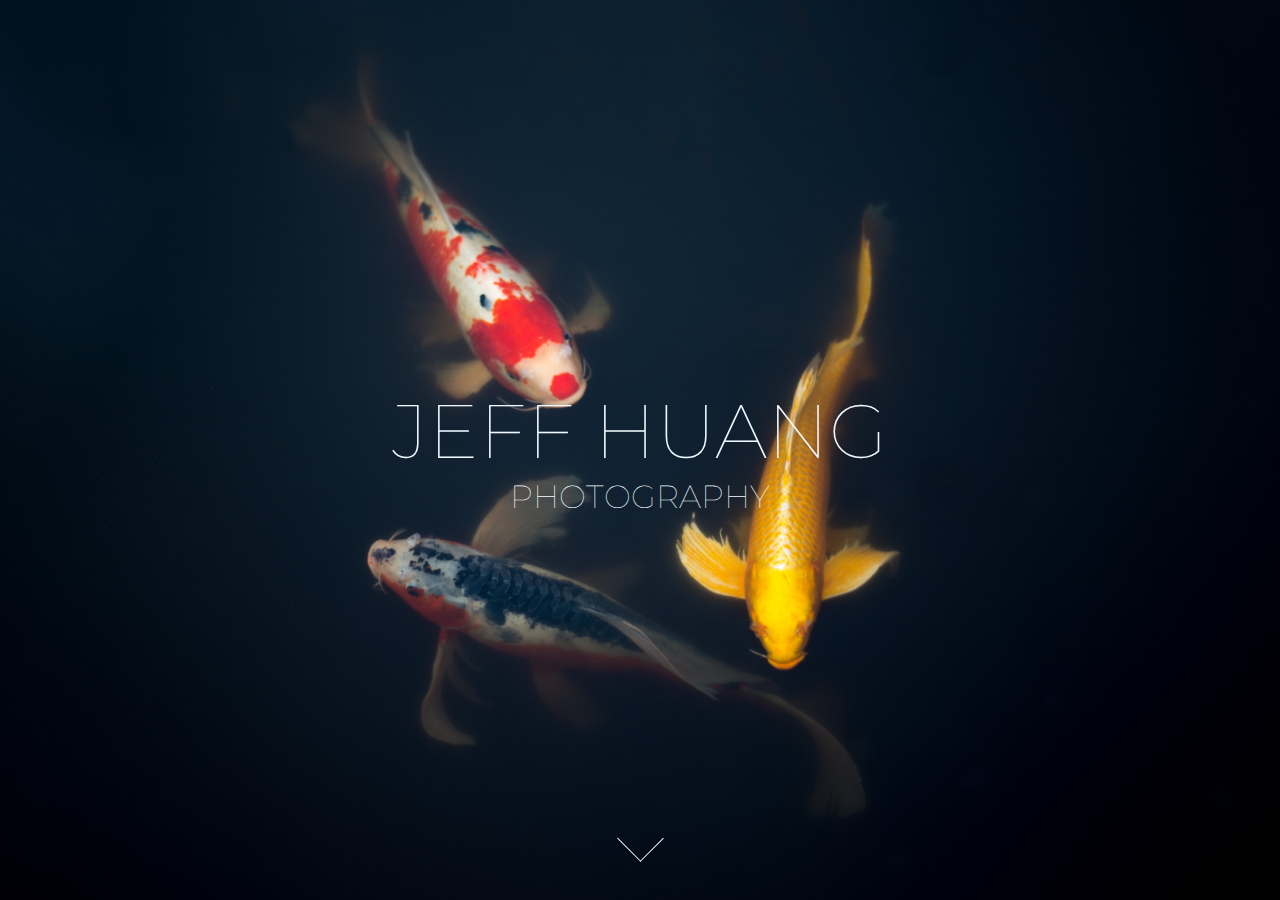
<file: index.html>
<!DOCTYPE html>
<head>
	<title>Jeff Huang Photography</title>
	<link rel="shortcut icon" type="image/png" href="imgs/favicon.ico"/>
	<link rel="stylesheet" type="text/css" href="css/style.css">
</head>
<body>
	<section class="intro">
		<div class="inner">
			<div class="content">
				<a class="btn" href="people.html" class="transition" style="text-decoration: none">
					<h1>JEFF HUANG</h1>
					<h3>PHOTOGRAPHY</h3>
                	<div id="arrow"></div>
                </a>
            </div>
        </div>
	</section>

</body>
</html>
</file>
<file: css/style.css>
@import url(https://fonts.googleapis.com/css?family=Montserrat);
@import url(https://fonts.googleapis.com/css?family=Roboto:400,400italic,500,500italic,700,700italic,900,900italic,300italic,300,100italic,100);

html {
	margin: 0;
	padding: 0;
	height: 100%;
	width: 100%;
}

body {
	margin: 0;
	padding: 0;
	height: 100%;
	width: 100%;
}

.intro {
	animation: fadein 2s;
	background-color: #0e2838;
	height: 100%;
	width: 100%;
	margin: auto;
	background: url(../imgs/landingPhoto2.jpg);
	background-repeat: no-repeat;
	background-position: 50% 50%;
	display: table;
	top: 0;
	background-size: cover;
}

@keyframes fadein {
	from {opacity: 0}
	to {opacity: 1}
}

.intro .inner {
	display: table-cell;
	vertical-align: middle;
	width: 100%;
	max-width: none;
}

.content {
	max-width: 500px;
	margin: 0 auto;
	text-align: center;
}

.btn h1 {
	font-family: 'Montserrat', sans-serif;
	color: #eff9ff;
	margin: 0;
	padding: 0;
	text-shadow: 0px 0px 300px #000;
	font-size: 474%;
	font-weight: lighter;
	position: relative;
}

.btn h3 {
	font-family: 'Montserrat', sans-serif;
	margin: 0;
	color: #eff9ff;
	text-shadow: 0px 0px 300px #000;
	font-size: 200%;
	font-weight: 50;
	position: relative;
	transition: .2s ease all;
}

.btn #arrow{
    border: solid #eff9ff;
    border-width: 0 .1em .1em 0;
    display: inline-block;
    padding: 1em;
    -webkit-transform: rotate(45deg);
    transform: rotate(45deg);
    position: absolute;
    bottom: 5vh;
    margin-left: -1em;
}

.btn:hover h3{
	margin-top: .5em;
}

nav {
      padding: 8px;
      font-family: 'Montserrat', sans-serif;
}
 
.logo {
      float: left;
      padding: 8px;
      margin-left: 16px;
      margin-top: 8px;
}
 
.logo a {
      color: #000;
      text-transform: uppercase;
      font-weight: 700;
      font-size: 18px;
      letter-spacing: 0px;
      text-decoration: none;
}
 
nav ul {
      float: right;
}
 
nav ul li {
      display: inline-block;
      float: left;
}
 
nav ul li:not(:first-child) {
      margin-left: 48px;
}
 
nav ul li:last-child {
      margin-right: 24px;
}
 
nav ul li a {
      display: inline-block;
      outline: none;
      color: #000;
      text-transform: uppercase;
      text-decoration: none;
      font-size: 14px;
      letter-spacing: 1.2px;
      font-weight: 600;
}
 
@media screen and (max-width: 1000px) {
      .logo {
            padding: 0;
      }
 
      .nav-wrapper {
            position: fixed;
            top: 0;
            left: 0;
            width: 100%;
            height: 100%;
            z-index: -1;
            background: #fff;
            opacity: 0;
            transition: all 0.2s ease;
      }
 
      .nav-wrapper ul {
            position: absolute;
            top: 50%;
            transform: translateY(-50%);
            width: 100%;
            padding: 0px;
      }
 
      .nav-wrapper ul li {
            display: block;
            float: none;
            width: 100%;
            text-align: right;
            margin-bottom: 10px;
      }
 
      .nav-wrapper ul li:nth-child(1) a {
            transition-delay: 0.2s;
      }
 
      .nav-wrapper ul li:nth-child(2) a {
            transition-delay: 0.3s;
      }
 
      .nav-wrapper ul li:nth-child(3) a {
            transition-delay: 0.4s;
      }
 
      .nav-wrapper ul li:nth-child(4) a {
            transition-delay: 0.5s;
      }

      .nav-wrapper ul li:nth-child(5) a {
            transition-delay: 0.6s;
      }

      .nav-wrapper ul li:nth-child(6) a {
            transition-delay: 0.7s;
      }
 
      .nav-wrapper ul li:not(:first-child) {
            margin-left: 0;
      }
 
      .nav-wrapper ul li a {
            padding: 10px 24px;
            opacity: 0;
            color: #000;
            font-size: 40px;
            font-weight: 600;
            letter-spacing: 1.2px;
            transform: translateX(-20px);
            transition: all 0.2s ease;
      }
 
      .nav-btn {
            position: absolute;
            right: 10px;
            top: 10px;
            display: block;
            width: 100px;
            height: 100px;
            cursor: pointer;
            z-index: 9999;
            border-radius: 50%;
      }
 
      .nav-btn i {
            display: block;
            width: 80px;
            height: 4px;
            background: #000;
            border-radius: 2px;
            margin-left: 14px;
      }
 
      .nav-btn i:nth-child(1) {
            margin-top: 16px;
      }
 
      .nav-btn i:nth-child(2) {
            margin-top: 4px;
            opacity: 1;
      }
 
      .nav-btn i:nth-child(3) {
            margin-top: 4px;
      }
}
 
#nav:checked + .nav-btn {
      transform: rotate(45deg);
}
 
#nav:checked + .nav-btn i {
      background: #000;
      transition: transform 0.2s ease;
}
 
#nav:checked + .nav-btn i:nth-child(1) {
      transform: translateY(8px) rotate(180deg);
}
 
#nav:checked + .nav-btn i:nth-child(2) {
      opacity: 0;
}
 
#nav:checked + .nav-btn i:nth-child(3) {
      transform: translateY(-8px) rotate(90deg);
}
 
#nav:checked ~ .nav-wrapper {
      z-index: 9990;
      opacity: 1;
}
 
#nav:checked ~ .nav-wrapper ul li a {
      opacity: 1;
      transform: translateX(0);
}
 
.hidden {
      display: none;
}

.grid {
  animation: fadein 2s;
  margin-left: 1.333%;
  margin-top: 65px;
  margin-bottom: 1em;
  -moz-transition: all .5s ease-in-out;
  -webkit-transition: all .5s ease-in-out;
  transition: all .5s ease-in-out;
}

/* clear fix */
.grid:after {
  content: '';
  display: block;
  clear: both;
}

.gutter-sizer {
  width: 1.333%;
}

/* ---- .grid-item ---- */

.grid-sizer,
.grid-item {
  width: 32%;
}

.grid-item {
  float: left;
  margin-bottom: 1%;
}

.grid-item img {
  display: block;
  max-width: 100%;
}

.grid-item:hover img {
  opacity: .75;
}

@media only screen and (min-width: 1501px) {
  .grid-sizer,
  .grid-item {
    width: 32%;
  }
  .grid {
  margin-left: 1.333%;
  }
  .gutter-sizer {
  width: 1.333%;
  }
}

@media only screen and (min-width: 1001px) and (max-width: 1500px) {
  .grid-sizer,
  .grid-item {
    width: 49%;
  }
  .grid {
  margin-left: 1%;
  }
  .gutter-sizer {
  width: 1%;
  }
}

@media only screen and (max-width: 1000px) {
  .grid-sizer,
  .grid-item {
    width: 99%;
  }
  .grid {
  margin-left: .5%;
  }
  .gutter-sizer {
  width: .5%;
  }
  .aboutText {
  font-weight: 300;
  }
}

.about {
  animation: fadein 2s;
}

.aboutImage img {
  margin-top: 65px;
  max-width: 50%;
  display: block;
  margin-left: auto;
  margin-right: auto;
}

.aboutText {
  font-family: 'Roboto', sans-serif;
  font-size: 16px;
  color: #444444;
  text-align: left;
  padding-left: 20%;
  padding-right: 20%;
  font-weight: 300;
}

.cssload-container {
  width: 100%;
  height: 49px;
  text-align: center;
}

.cssload-speeding-wheel {
  position: center;
  width: 49px;
  height: 49px;
  margin: 0 auto;
  border: 3px solid rgb(0,0,0);
  border-radius: 50%;
  border-left-color: transparent;
  border-right-color: transparent;
  animation: cssload-spin 575ms infinite linear;
    -o-animation: cssload-spin 575ms infinite linear;
    -ms-animation: cssload-spin 575ms infinite linear;
    -webkit-animation: cssload-spin 575ms infinite linear;
    -moz-animation: cssload-spin 575ms infinite linear;
}



@keyframes cssload-spin {
  100%{ transform: rotate(360deg); transform: rotate(360deg); }
}

@-o-keyframes cssload-spin {
  100%{ -o-transform: rotate(360deg); transform: rotate(360deg); }
}

@-ms-keyframes cssload-spin {
  100%{ -ms-transform: rotate(360deg); transform: rotate(360deg); }
}

@-webkit-keyframes cssload-spin {
  100%{ -webkit-transform: rotate(360deg); transform: rotate(360deg); }
}

@-moz-keyframes cssload-spin {
  100%{ -moz-transform: rotate(360deg); transform: rotate(360deg); }
}
</file>
